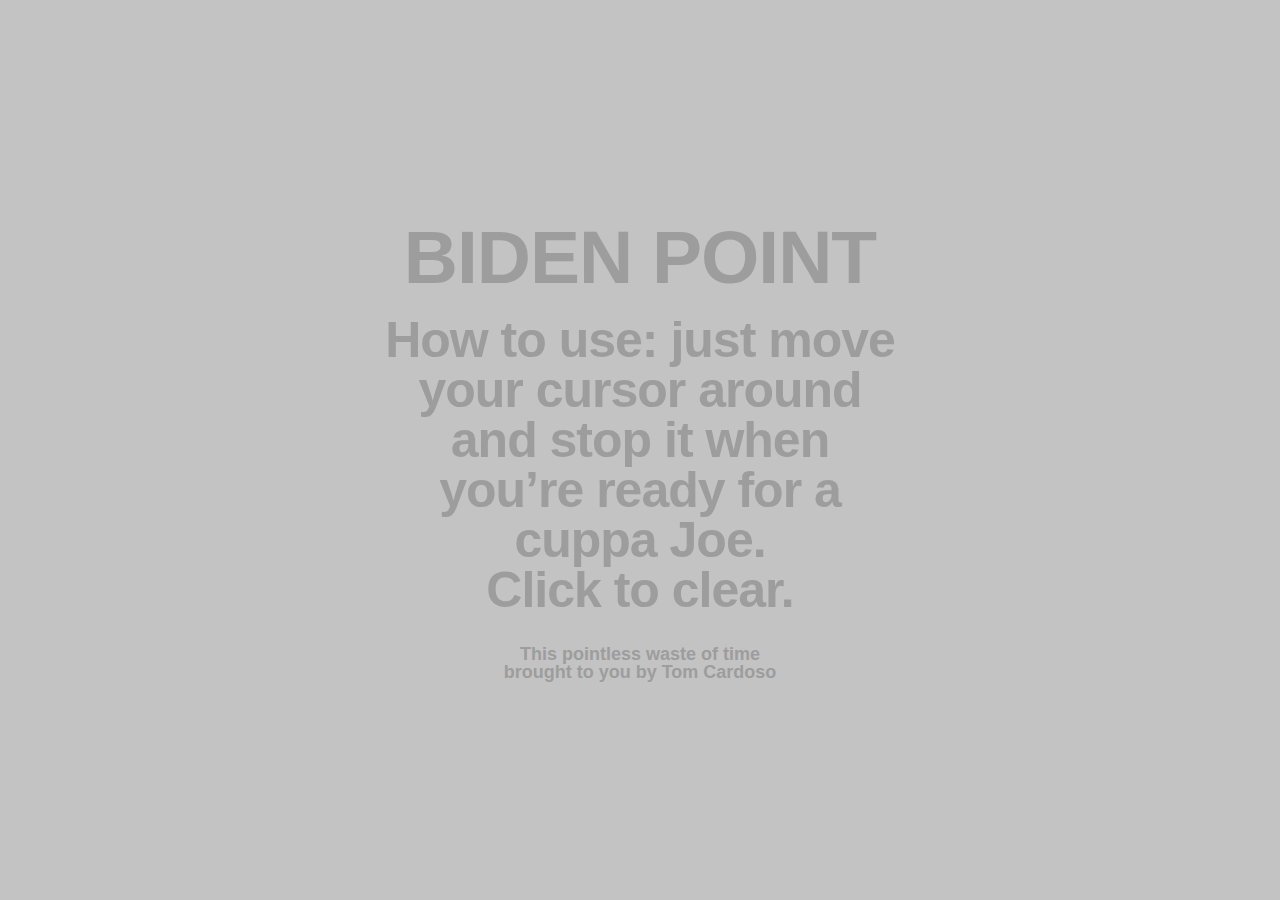
<file: index.html>
<!DOCTYPE html>
<html>
  <head>
    <meta charset="utf-8">
    <title>Biden Point</title>
    <style media="screen">
      html, body {
        margin: 0;
        overflow: hidden;
        font-size: 50px;
      }
      .bidenwrap {
        position: absolute;
        top: 0;
        left: 0;
        width: 100%;
        height: 100%;
        background-color: #c3c3c3;
      }
      .biden {
        position: absolute;
      }
      .cursor {
        width: 10px;
        height: 10px;
        background: red;
        position: absolute;
      }
      .instructions {
        width: 40vw;
        margin: 0 auto;
        position: relative;
        top: 50%;
        -webkit-transform: translateY(-50%);
        -ms-transform: translateY(-50%);
        transform: translateY(-50%);
      }
      h1, h2, p {
        font-family: "Helvetica Neue", Helvetica, sans-serif;
        font-size: 1em;
        letter-spacing: -1px;
        line-height: 1;
        text-align: center;
        margin: 0;
        padding: 0;
        color: #9d9d9d;
      }
      h1 {
        text-transform: uppercase;
        font-size: 1.5em;
        margin-bottom: 20px;
      }
      p {
        font-size: 18px;
        letter-spacing: 0;
        font-weight: bold;
        margin-top: 30px;
      }
      a {
        color: #9d9d9d;
        text-decoration: none;
      }
      a:hover {
        opacity: 1;
        color: #333;
      }
    </style>
  </head>
  <body>
    <div class="bidenwrap">
      <div class="instructions">
        <h1>Biden Point</h1>
        <h2>How to use: just move your cursor around and stop it when you&rsquo;re ready for a cuppa Joe.<br>Click to clear.</h2>
        <p>This pointless waste of time<br>brought to you by <a href="http://twitter.com/tom_cardoso" target="_blank">Tom Cardoso</a></p>
      </div>
    </div>
  </body>

  <script src="./main.js" charset="utf-8"></script>
</html>
</file>
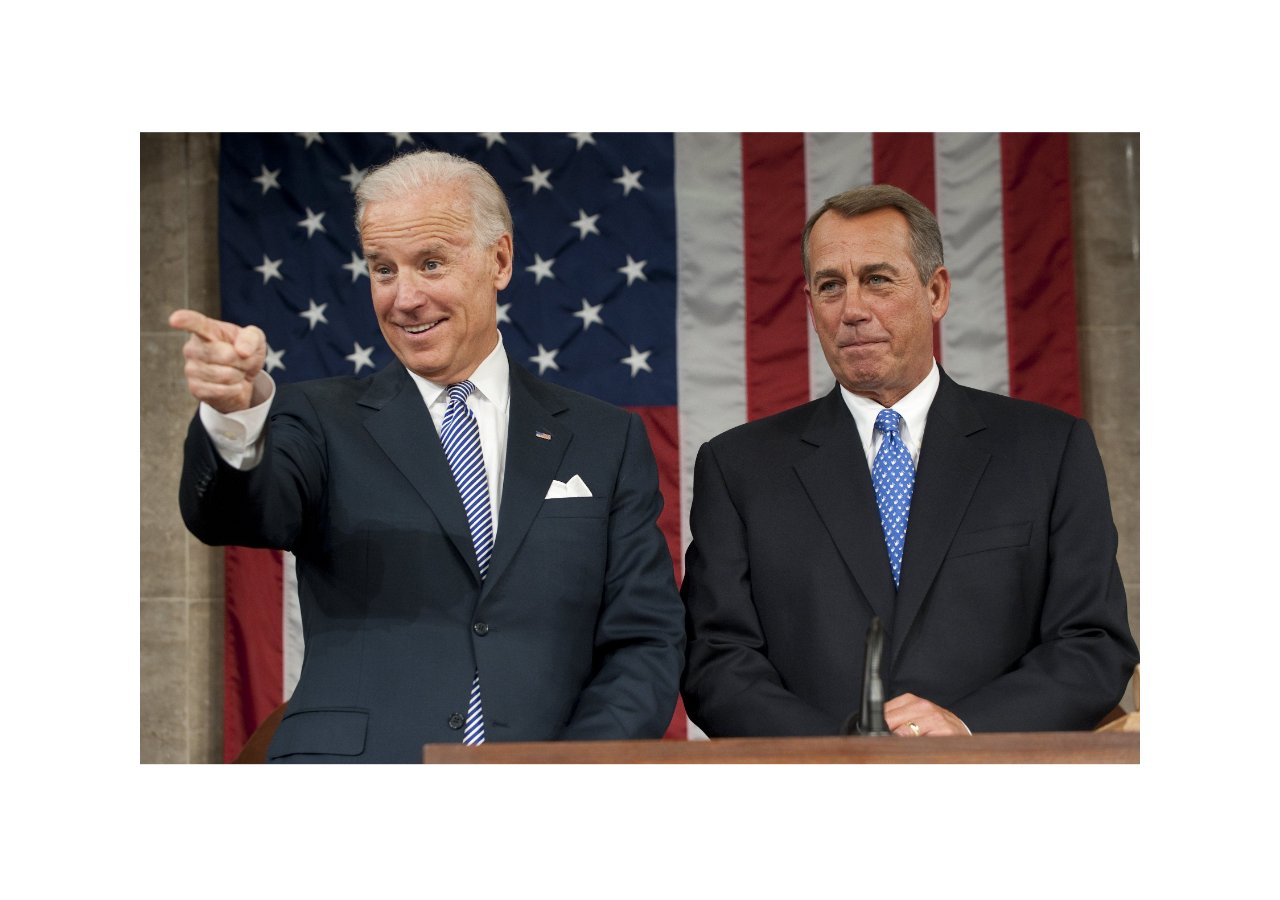
<file: tool/tool.html>
<!DOCTYPE html>
<html>
  <head>
    <meta charset="utf-8">
    <title>Tool for getting x-y coords</title>
    <link rel="stylesheet" href="tool.css" media="screen" title="no title" charset="utf-8">
  </head>
  <body>
    <div class="wrapper">
      <img src="../img/1.jpg" alt="" class="image">
    </div>
    <script type="text/javascript" src="./tool.js"></script>
  </body>
</html>
</file>
<file: tool/tool.css>
html, body {
  margin: 0;
  padding: 0;
  height: 100vh;
}

.wrapper {
  margin: 0 auto;
  position: relative;
  top: 50%;
  -webkit-transform: translateY(-50%);
  -ms-transform: translateY(-50%);
  transform: translateY(-50%);
  width: 1000px;
}

.wrapper img {
  width: 100%;
}
</file>
